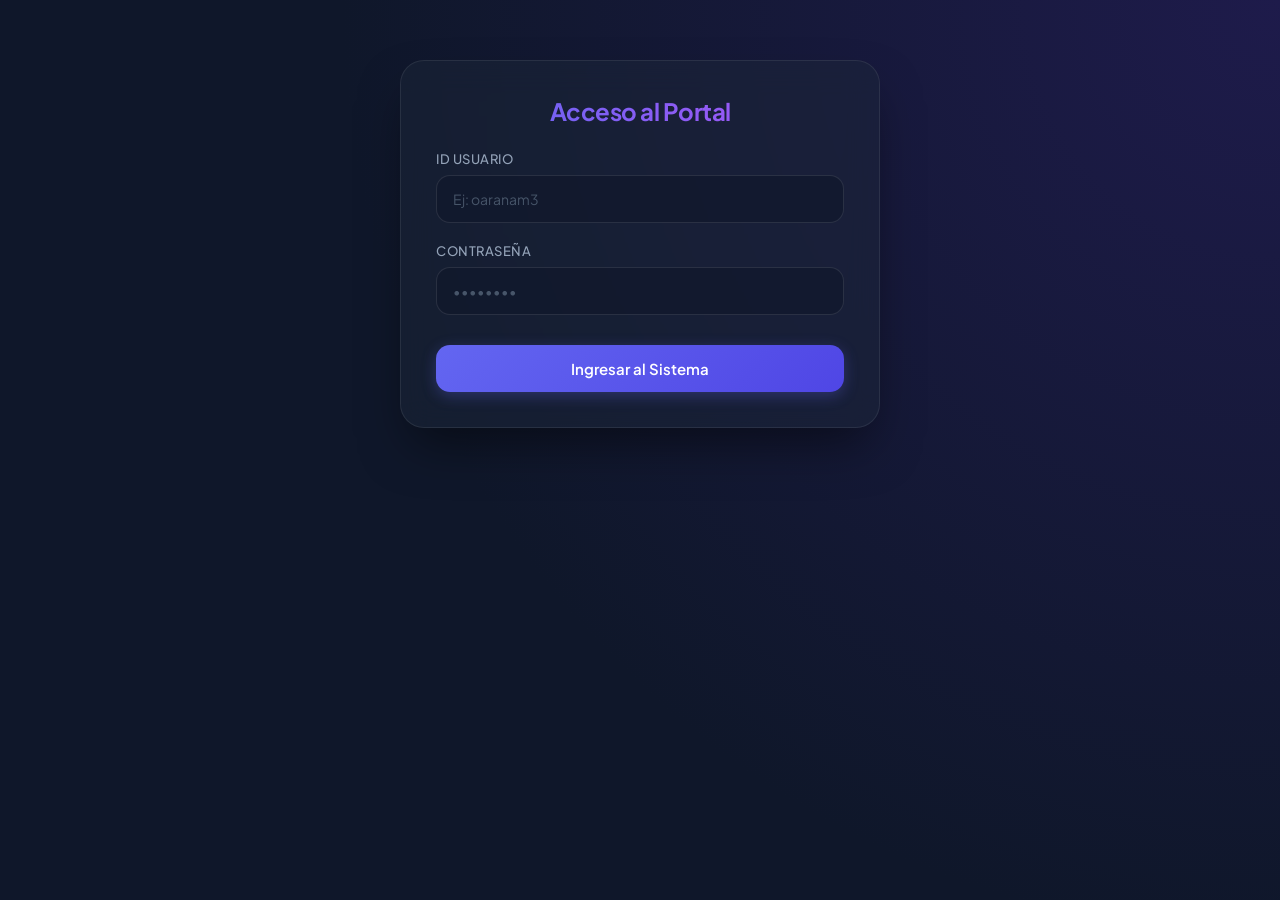
<file: index.html>
<!DOCTYPE html>





<html lang="es">
<head>
    <meta charset="UTF-8">
    <meta name="viewport" content="width=device-width, initial-scale=1.0">
    <title>SGT Hospital - UMG</title>
    <link href="https://fonts.googleapis.com/css2?family=Plus+Jakarta+Sans:wght@400;500;600;700&display=swap" rel="stylesheet">
    <link rel="stylesheet" href="./style.css">
</head>
<body>

    <div class="card" id="loginSection">
        <h2>Acceso al Portal</h2>
        <form id="loginForm">
            <div class="form-group">
                <label for="usernameInput">ID USUARIO</label>
                <input type="text" id="usernameInput" placeholder="Ej: oaranam3" required>
            </div>
            <div class="form-group">
                <label for="passwordInput">CONTRASEÑA</label>
                <input type="password" id="passwordInput" placeholder="••••••••" required>
            </div>
            <button type="submit" class="btn-action">Ingresar al Sistema</button>
        </form>
    </div>

    <div class="card" id="chatSection">
        <h2>Enviar Mensaje</h2>
        <form id="mensajeForm">
            <div class="form-group">
                <label for="mensajeInput">TU MENSAJE</label>
                <input type="text" id="mensajeInput" placeholder="Escribe algo aesthetic aquí..." required>
            </div>
            <button type="submit" class="btn-action btn-verde">Transmitir Datos</button>
        </form>
    </div>

    <div class="card" id="viewSection">
        <h2>Historial Global</h2>
        <button id="btnCargarMensajes" class="btn-action btn-azul">Refrescar Consola</button>
        
        <div id="cajaChat">
            <div style="text-align: center; color: #475569; font-size: 13px; margin-top: 20px;">
                Sincronizando feed de datos...
            </div>
        </div>
    </div>

    <script src="./app.js"></script>
</body>
</html>
</file>
<file: style.css>
/* Reset y Estilos Base Holográficos */
* { 
    box-sizing: border-box; 
    margin: 0; 
    padding: 0; 
    font-family: 'Plus Jakarta Sans', sans-serif; 
}

body {
    background: radial-gradient(circle at top right, #1e1b4b, #0f172a 60%);
    min-height: 100vh; 
    display: flex;
    flex-direction: column; 
    align-items: center;
    padding: 60px 20px;
    color: #f8fafc;
}

/* Efecto Vidrio Esmerilado (Glassmorphism) */
.card {
    background: rgba(30, 41, 59, 0.45);
    backdrop-filter: blur(16px); 
    -webkit-backdrop-filter: blur(16px);
    border: 1px solid rgba(255, 255, 255, 0.08);
    padding: 35px;
    border-radius: 24px;
    box-shadow: 0 25px 50px -12px rgba(0, 0, 0, 0.5);
    width: 100%;
    max-width: 480px;
    margin-bottom: 30px; 
}

.card h2 { 
    text-align: center; 
    background: linear-gradient(to right, #6366f1, #a855f7);
    -webkit-background-clip: text;
    -webkit-text-fill-color: transparent;
    margin-bottom: 25px; 
    font-weight: 700; 
    font-size: 24px; 
    letter-spacing: -0.5px;
}

.form-group { margin-bottom: 20px; }

.form-group label { 
    display: block; 
    margin-bottom: 8px; 
    color: #94a3b8; 
    font-size: 13px; 
    font-weight: 500; 
    letter-spacing: 0.5px;
}

.form-group input { 
    width: 100%; 
    padding: 14px 16px; 
    background: rgba(15, 23, 42, 0.6); 
    border: 1px solid rgba(255, 255, 255, 0.1); 
    border-radius: 14px; 
    font-size: 14px; 
    color: #ffffff;
}

.form-group input:focus {
    outline: none;
    border-color: #818cf8;
    background: rgba(15, 23, 42, 0.8);
    box-shadow: 0 0 0 4px rgba(129, 140, 248, 0.15);
}

.form-group input::placeholder { color: #475569; }

.btn-action {
    width: 100%; 
    padding: 14px; 
    background: linear-gradient(135deg, #6366f1 0%, #4f46e5 100%); 
    color: white;
    border: none; 
    border-radius: 14px;
    font-size: 15px; 
    font-weight: 600; 
    cursor: pointer; 
    margin-top: 10px;
    box-shadow: 0 4px 15px rgba(99, 102, 241, 0.3);
}

.btn-action:hover { 
    transform: translateY(-2px);
    box-shadow: 0 8px 25px rgba(99, 102, 241, 0.45);
}

.btn-verde { 
    background: linear-gradient(135deg, #10b981 0%, #059669 100%); 
    box-shadow: 0 4px 15px rgba(16, 185, 129, 0.3);
}
.btn-verde:hover { box-shadow: 0 8px 25px rgba(16, 185, 129, 0.45); }

.btn-azul { 
    background: linear-gradient(135deg, #06b6d4 0%, #0891b2 100%); 
    box-shadow: 0 4px 15px rgba(6, 182, 212, 0.3);
    margin-bottom: 20px;
}
.btn-azul:hover { box-shadow: 0 8px 25px rgba(6, 182, 212, 0.45); }

/* Ocultar inicialmente las secciones dinámicas */
#chatSection, #viewSection { display: none; }

#cajaChat {
    height: 320px;
    background: rgba(15, 23, 42, 0.4);
    border-radius: 18px;
    padding: 20px;
    overflow-y: auto; 
    display: flex;
    flex-direction: column;
    gap: 12px;
    border: 1px solid rgba(255, 255, 255, 0.05);
}

.burbuja {
    background: rgba(255, 255, 255, 0.06);
    border: 1px solid rgba(255, 255, 255, 0.05);
    padding: 12px 16px;
    border-radius: 18px 18px 18px 4px;
    max-width: 80%;
    align-self: flex-start;
}

.burbuja-mia {
    background: linear-gradient(135deg, #6366f1 0%, #4f46e5 100%);
    border: none;
    color: white;
    border-radius: 18px 18px 4px 18px;
    align-self: flex-end; 
}

.emisor { 
    font-size: 11px; 
    font-weight: 700; 
    color: #818cf8; 
    margin-bottom: 4px; 
    text-transform: uppercase;
}
.burbuja-mia .emisor { color: #c7d2fe; }

.texto-mensaje { font-size: 14px; line-height: 1.4; color: #e2e8f0; word-break: break-word; }
.burbuja-mia .texto-mensaje { color: #ffffff; }
</file>
